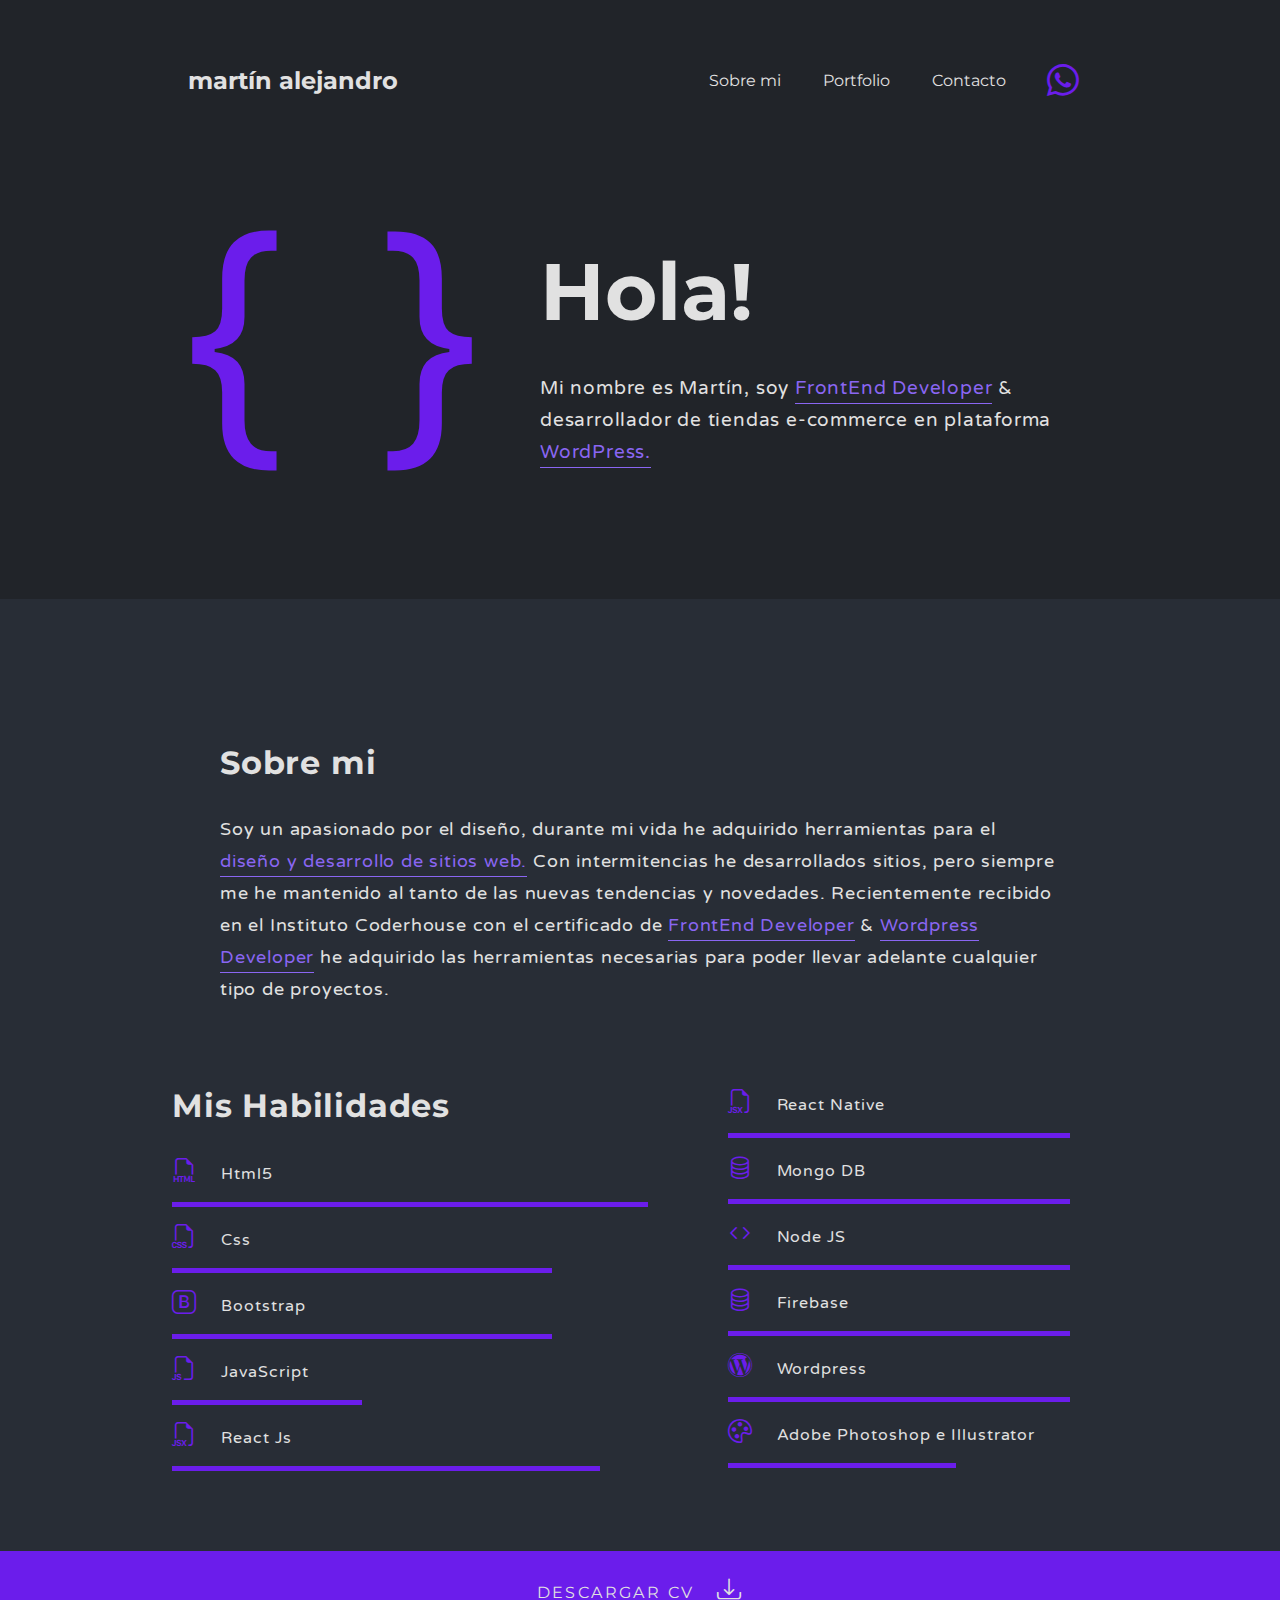
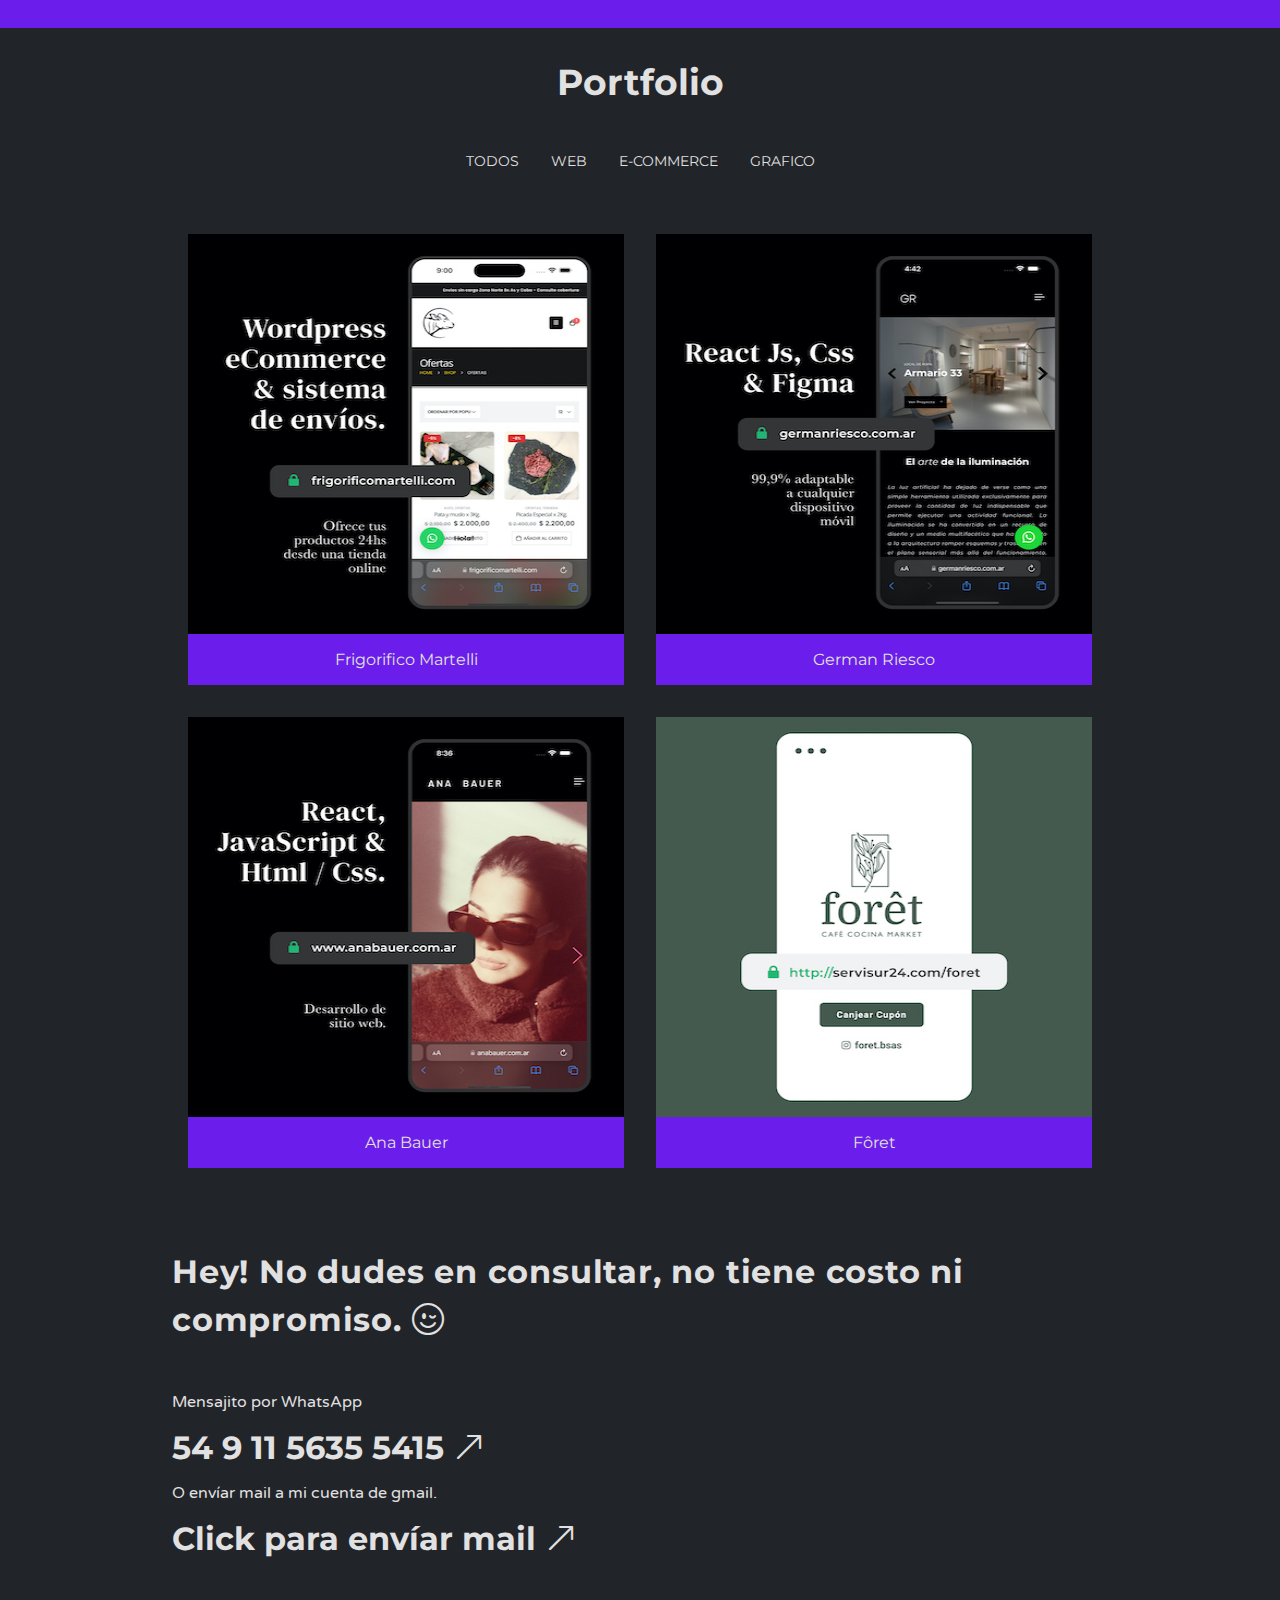
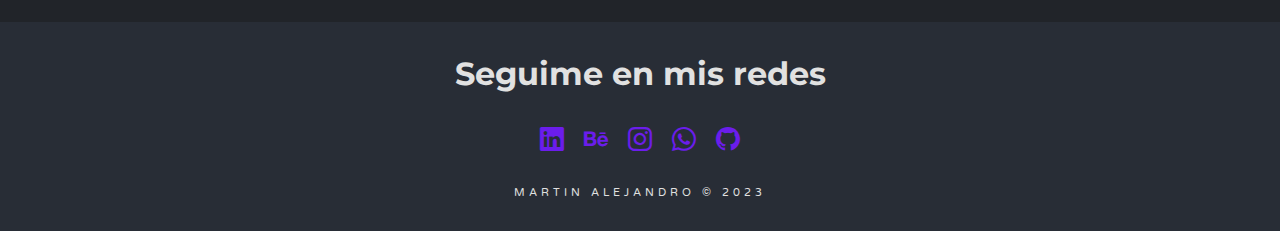
<file: index.html>
<!DOCTYPE html>
<html lang="es">
<head>
    <meta charset="UTF-8">
    <meta http-equiv="X-UA-Compatible" content="IE=edge">
    <meta name="viewport" content="width=device-width, initial-scale=1.0">
    <title>Martin Alejandro | FrontEnd Developer</title>
    <!--ICONOS BOOTSTRAP-->
    <link rel="stylesheet" href="https://cdn.jsdelivr.net/npm/bootstrap-icons@1.10.3/font/bootstrap-icons.css">
    <!--CSS-->
    <link rel="stylesheet" href="./css/styles.css">
</head>
<body>
    <header class="header container">
        <h1 class="logo">martín alejandro</h1>
        <nav class="nav-menu">
            <button class="open-menu" id="open-menu"><i class="bi bi-list"></i></button>
            <ul id="nav-list" class="nav-list">
                <button class="close-menu" id="close-menu"><i class="bi bi-x-lg"></i></button>
                <li class="nav-item"><a class="nav-link" href="#sobre-mi">Sobre mi</a></li>
                <li class="nav-item"><a class="nav-link" href="#portfolio">Portfolio</a></li>
                <li class="nav-item"><a class="nav-link" href="#contacto">Contacto</a></li>
                <li class="nav-item"><a href="https://wa.link/5ow4go" target="_blank"><i class="bi bi-whatsapp"></i></a></li>
            </ul>
        </nav>
    </header>
    <main>
        <section id="banner" class="banner">
            <div class="container">
                <div class="banner__content">
                    <div class="banner__content-logo">
                        <i class="bi bi-braces"></i>
                    </div>
                    <h1 class="banner__content-titulo">Hola!</h1>
                    <p class="banner__content-texto">Mi nombre es Martín, soy <span>FrontEnd Developer</span> & desarrollador de tiendas e-commerce en plataforma <span>WordPress.</span></p>
                </div>
            </div>
        </section>
        <section id="sobre-mi" class="sobre">
            <div class="sobre__content-about-me container">
                <div class="sobre__content-info">
                    <h2 class="sobre__content-info-titulo">Sobre mi</h2>
                    <p class="sobre__content-info-texto">Soy un apasionado por el diseño, durante mi vida he adquirido herramientas para el <span>diseño y desarrollo de sitios web.</span> Con intermitencias he desarrollados sitios, pero siempre me he mantenido al tanto de las nuevas tendencias y novedades. Recientemente recibido en el Instituto Coderhouse con el certificado de <span>FrontEnd Developer</span> & <span>Wordpress Developer</span> he adquirido las herramientas necesarias para poder llevar adelante cualquier tipo de proyectos.</p>
                </div>
            </div>
                <div class="sobre__content container">
                    <div class="sobre__content-tools">
                        <h3>Mis Habilidades</h3>
                        <p><i class="bi bi-filetype-html"></i>Html5</p>
                        <p class="sobre__content-tools-html"></p>
                        <p><i class="bi bi-filetype-css"></i>Css</p>
                        <p class="sobre__content-tools-css"></p>
                        <p><i class="bi bi-bootstrap"></i>Bootstrap</p>
                        <p class="sobre__content-tools-css"></p>
                        <p><i class="bi bi-filetype-js"></i>JavaScript</p>
                        <p class="sobre__content-tools-js"></p>
                        <p><i class="bi bi-filetype-jsx"></i>React Js</p>
                        <p class="sobre__content-tools-wp"></p>
                    </div>
                    <div class="sobre__content-tools">
                        <p><i class="bi bi-filetype-jsx"></i>React Native</p>
                        <p class="sobre__content-tools-wp"></p>
                        <p><i class="bi bi-database"></i>Mongo DB</p>
                        <p class="sobre__content-tools-wp"></p>
                        <p><i class="bi bi-code"></i>Node JS</p>
                        <p class="sobre__content-tools-wp"></p>
                        <p><i class="bi bi-database"></i>Firebase</p>
                        <p class="sobre__content-tools-wp"></p>
                        <p><i class="bi bi-wordpress"></i>Wordpress</p>
                        <p class="sobre__content-tools-wp"></p>
                        <p><i class="bi bi-palette"></i>Adobe Photoshop e Illustrator</p>
                        <p class="sobre__content-tools-adobe"></p>
                    </div>
                </div>
        </section>
        <section>
            <div class="descargar-cv">
                <a class="descargar-cv" href="#" target="_blank">Descargar CV <i class="bi bi-download"></i></a>
            </div>
        </section>
        <section id="portfolio">
            <div class="portfolio__content container">
                <div class="portfolio__content-title">
                    <h2>Portfolio</h2>
                </div>
                <div class="portfolio__content-nav">
                    <ul>
                        <li><a class="nav-link-portfolio" href="#">todos</a></li>
                        <li><a class="nav-link-portfolio" href="#">web</a></li>
                        <li><a class="nav-link-portfolio" href="#">e-commerce</a></li>
                        <li><a class="nav-link-portfolio" href="#">grafico</a></li>
                    </ul>
                </div>
            </div>
            <div class="container">
                <div class="portfolio-img">
                    <article>
                        <img src="./assets/frigorifico-martelli.jpg" alt="Frigorifico Martelli">
                        <a href="https://frigorificomartelli.com" target="_blank">Frigorifico Martelli</a>
                    </article>
                    <article>
                        <img src="./assets/german-riesco.jpg" alt="German Riesco | Arquitecto">
                        <a href="https://www.germanriesco.com.ar" target="_blank">German Riesco</a>
                    </article>
                    <article>
                        <img src="./assets/ana-bauer.jpg" alt="Ana Bauer | Fotografía">
                        <a href="https://anabauer.com.ar" target="_blank">Ana Bauer</a>
                    </article>
                    <!-- <article>
                        <img src="./assets/servisur-web-html-css-js.png" alt="Servisur24">
                        <a href="http://servisur24.com" target="_blank">Servisur24</a>
                    </article> -->
                    <article>
                        <img src="./assets/foret_post.jpg" alt="Fôret">
                        <a href="#">Fôret</a>
                    </article>
                    <!-- <article>
                        <img src="./assets/tienda-de-ropa-e-commerce-html-css-javascript.png" alt="img3">
                        <a href="https://martin-centurion.github.io/tienda-de-ropa/index.html" target="_blank">TiendaShop</a>
                    </article> -->
                </div>
            </div>
            
        </section>
        <!-- <section id="contacto">
            <div class="form">
                <div class="form__content container">
                    <div class="form__content-header">
                        <h2>Buenas! Escriba su consulta por favor</h2>
                        <p>Complete el formulario, me comunicare lo antes posible!</p>
                    </div>
                    <div class="form__content-formulario">
                        <form action="" method="" enctype="">
                            <label for="nombre">Nombre</label>
                            <input type="text" id="nombre" name="nombre" placeholder="Su nombre..."/>
                            <label for="correo">Email</label>
                            <input type="email" id="correo" name="correo" placeholder="Su correo..."/>
                            <label for="celular">WhatsApp</label>
                            <input type="text" id="celular" name="celular" placeholder="Su WhatsApp...">
                            <label for="consulta">Mensaje:</label>
                            <textarea name="consulta" id="consulta" cols="30" rows="10" placeholder="En que podemos ayudarlo?"></textarea>
                            <a href="#"><button type="submit">Envíar mensaje</button></a>
                        </form>
                    </div>
                </div>
            </div>
        </section> -->
        <section id="contacto">
            <div class="contacto">
                <div class="contacto__content container">
                    <h3>Hey! No dudes en consultar, no tiene costo ni compromiso. <i class="bi bi-emoji-wink"></i></h3>
                    <p>Mensajito por WhatsApp</p>
                    <a href="https://wa.link/5ow4go" target="_blank">54 9 11 5635 5415   <i class="bi bi-arrow-up-right"></i></a>
                    <p>O envíar mail a mi cuenta de gmail.</p>
                    <a href="mailto:martinalejandrocenturion@gmail.com" target="_blank"> Click para envíar mail  <i class="bi bi-arrow-up-right"></i></a>
                </div> 
            </div>
        </section>
    </main>
    <footer class="footer">
        <div class="footer__content container">
            <div class="footer__content-redes">
                <h1>Seguime en mis redes</h1>
                <div class="footer__content-social">
                    <a href="https://www.linkedin.com/in/martin-centurion-375043246/" target="_blank"><i class="bi bi-linkedin"></i></a>
                    <a href="https://www.behance.net/martincenturion2" target="_blank"><i class="bi bi-behance"></i></a>
                    <a href="https://www.instagram.com/martinalejandro.dev/" target="_blank"><i class="bi bi-instagram"></i></a>
                    <a href="https://wa.link/5ow4go" target="_blank"><i class="bi bi-whatsapp"></i></a>
                    <a href="https://github.com/martin-centurion" target="_blank"><i class="bi bi-github"></i></a>
                </div>
                <p>Martin Alejandro © 2023</p>
            </div>
        </div>
    </footer>
    <script src="./js/main.js"></script>
</body>
</html>
</file>
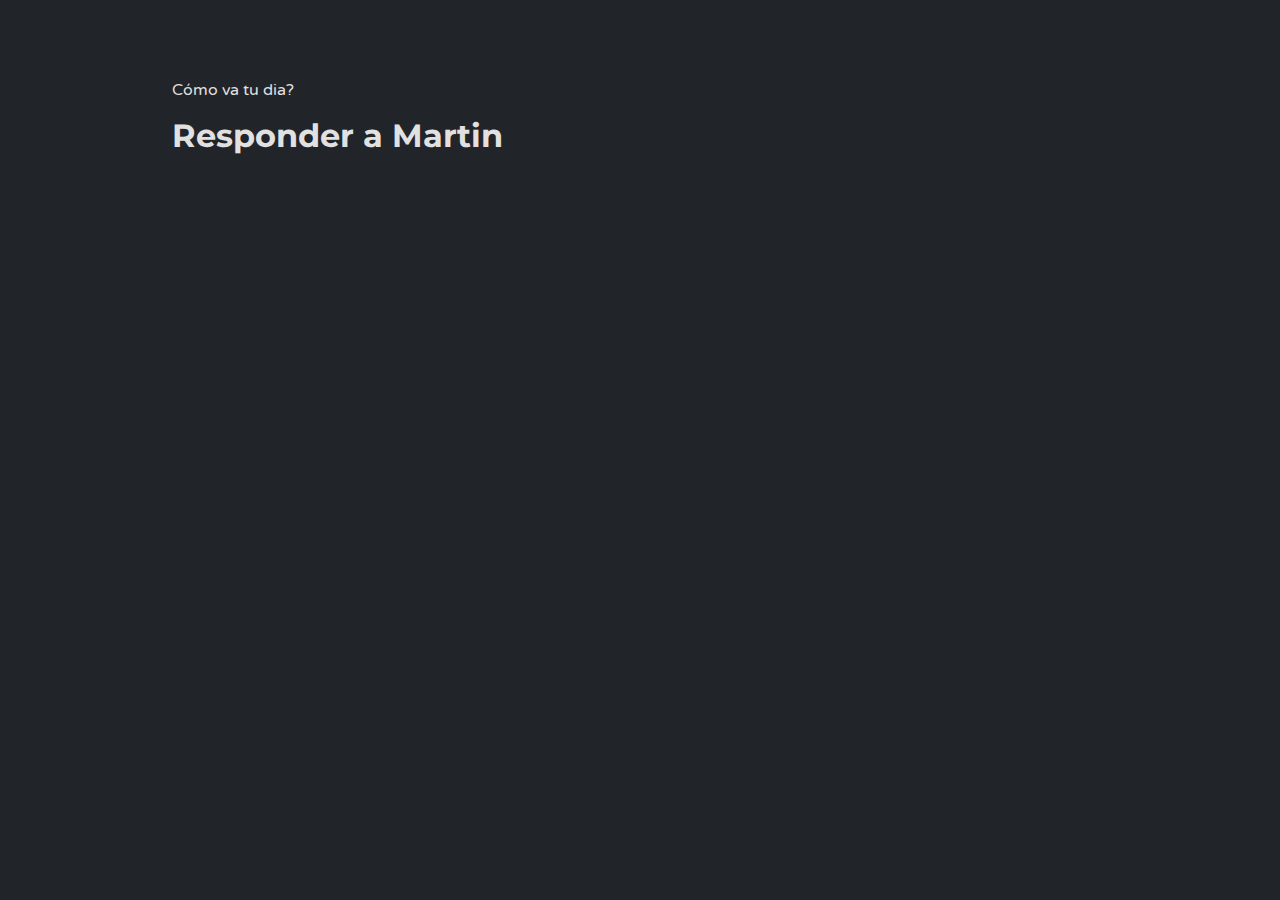
<file: sitetest.html>
<!DOCTYPE html>
<html lang="es">
<head>
    <meta charset="UTF-8">
    <meta http-equiv="X-UA-Compatible" content="IE=edge">
    <meta name="viewport" content="width=device-width, initial-scale=1.0">
    <title>Web</title>
    <!--ICONOS BOOTSTRAP-->
    <link rel="stylesheet" href="https://cdn.jsdelivr.net/npm/bootstrap-icons@1.10.3/font/bootstrap-icons.css">
    <!--CSS-->
    <link rel="stylesheet" href="./css/styles.css">
</head>
<body>
    <main>
        <section id="contacto">
            <div class="contacto">
                <div class="contacto__content container">
                    <p>Cómo va tu dia?</p>
                    <a href="https://walink.co/ccf535" target="_blank">Responder a Martin</a>
                    
        </section>


                    
                    
                </div> 
            </div>
        </section>
    </main>
    
    <script src="./js/main.js"></script>
</body>
</html>
</file>
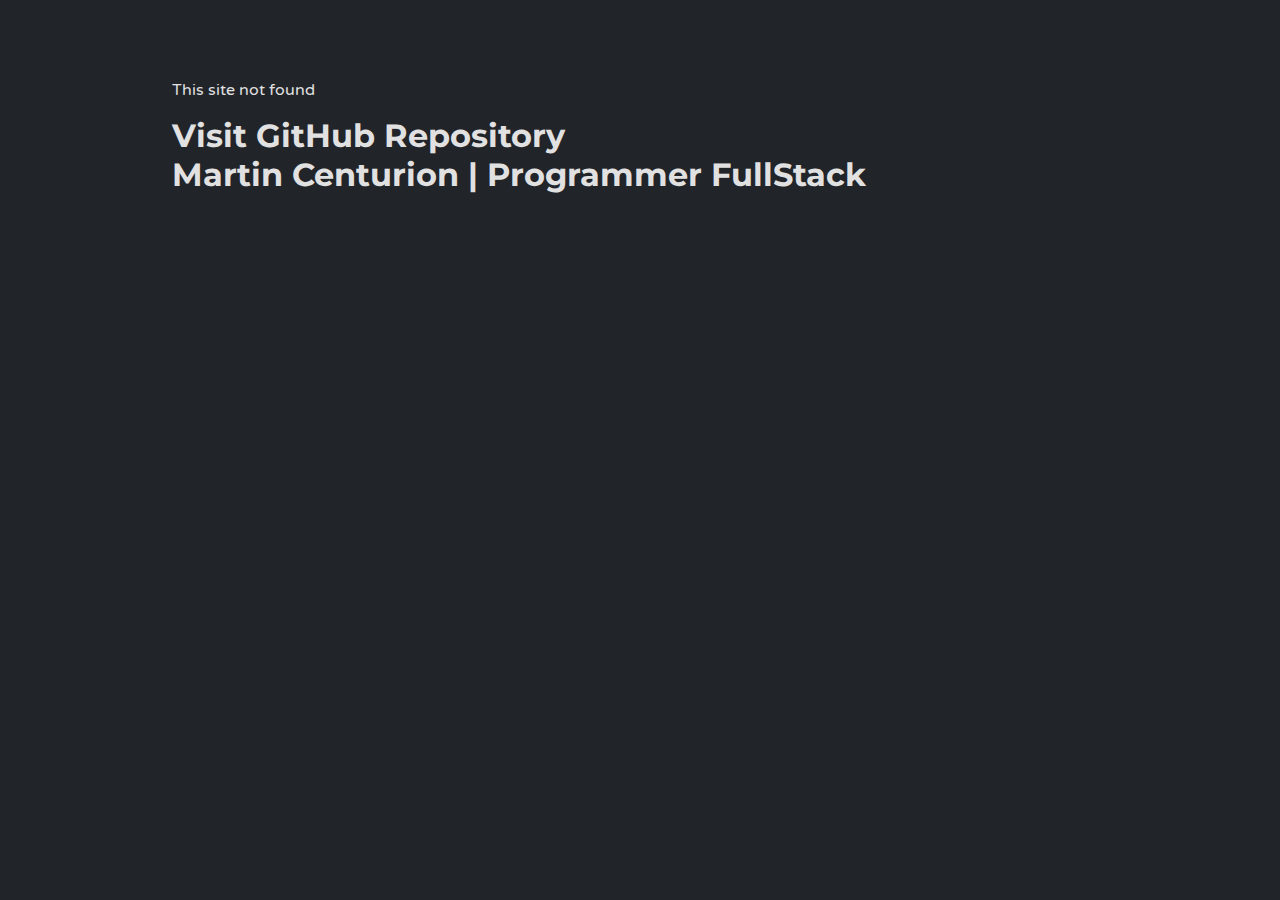
<file: web.html>
<!DOCTYPE html>
<html lang="es">
<head>
    <meta charset="UTF-8">
    <meta http-equiv="X-UA-Compatible" content="IE=edge">
    <meta name="viewport" content="width=device-width, initial-scale=1.0">
    <title>Web</title>
    <!--ICONOS BOOTSTRAP-->
    <link rel="stylesheet" href="https://cdn.jsdelivr.net/npm/bootstrap-icons@1.10.3/font/bootstrap-icons.css">
    <!--CSS-->
    <link rel="stylesheet" href="./css/styles.css">
</head>
<body>
    <main>
        <section id="contacto">
            <div class="contacto">
                <div class="contacto__content container">
                    <p>This site not found</p>
                    <a href="https://github.com/martin-centurion" target="_blank">Visit GitHub Repository<br>Martin Centurion | Programmer FullStack</a>
                    
        </section>


                    
                    
                </div> 
            </div>
        </section>
    </main>
    
    <script src="./js/main.js"></script>
</body>
</html>
</file>
<file: css/styles.css>
@import url('https://fonts.googleapis.com/css2?family=Montserrat:wght@300;500;600;700&family=Varela+Round&display=swap');

* {
    margin: 0;
    padding: 0;
    box-sizing: border-box;
}

:root {
    scroll-behavior: smooth;
    --ff-title: 'Montserrat', sans-serif;
    --ff-text: 'Varela Round', sans-serif;
    --clr-primario: rgb(33, 36, 41);
    --clr-secundario: rgb(107, 29, 235);
    --clr-terciario: rgb(40, 45, 54);
    --clr-span: rgb(138, 102, 242);
    --clr-white: rgb(225, 225, 225); 
}

body {
    background-color: var(--clr-primario);
    color: var(--clr-white);
    font-family: var(--ff-title);
}

a {
    text-decoration: none;
    color: inherit;
}

ul {
    list-style-type: none;
}

.container {
    max-width: 1000px;
    margin: 0 auto;
    padding-inline: 2rem;
}

.header {
    display: flex;
    justify-content: space-between;
    padding: 3rem;
    padding-bottom: 0;
    align-items: center;
}

.logo {
    font-family: var(--ff-title);
    font-size: 1.5rem;
}

.nav-list {
    display: flex;
    gap: 1rem;
}

.nav-menu ul li {
    align-self: center;
}

.nav-list i {
    font-size: 1.5rem;
    cursor: pointer;
}


.nav-item i {
    font-size: 2rem;
    color: var(--clr-secundario);
    transition: .3s;
}

.nav-item i:hover {
    color: var(--clr-white);
}

.nav-menu li {
    padding: .8rem;
}

.nav-link {
    position: relative;
}

.nav-link::after {
    content: '';
    position: absolute;
    left: 0;
    width: 0;
    top: 130%;
    height: 2px;
    background-color: var(--clr-secundario);
    transition: .2s;
    margin-bottom: .25rem;
}

.nav-link:hover::after {
    width: 100%;
}

.nav-link-portfolio {
    position: relative;
}

.nav-link-portfolio::after {
    content: '';
    position: absolute;
    left: 0;
    width: 0;
    top: 130%;
    height: 2px;
    background-color: var(--clr-secundario);
    transition: .2s;
    margin-bottom: .25rem;
}

.nav-link-portfolio:hover::after {
    width: 100%;
}

/** BANNER **/

.banner__content {
    display: grid;
    grid-template-columns: .35fr 1fr;
    grid-template-areas: 
        "icono titulo"
        "icono texto";
    padding-block: 3rem;
    column-gap: 3rem;
    row-gap: 2rem;
}

.banner__content-logo {
    grid-area: icono;
}

.banner__content-logo i {
    max-width: 100%;
    font-size: 20rem;
    color: var(--clr-secundario);
    align-self: start;
}

.banner__content-titulo {
    grid-area: titulo;
    font-size: 5rem;
    align-self: flex-end;
}

.banner__content-texto {
    grid-area: texto;
    font-family: var(--ff-text);
    font-size: 1.2rem;
    letter-spacing: .05rem;
    line-height: 2rem;
}

.banner__content-texto span {
    color: var(--clr-span);
    border-bottom: solid .05rem var(--clr-span);
    padding-bottom: .25rem;
}

/** SOBRE MI **/

.sobre {
    background-color: var(--clr-terciario);
    padding-block: 4rem;
}

.sobre__content {
    display: grid;
    grid-template-columns: 1fr .8fr;
    gap: 5rem;
}

.sobre__content-about-me {
    padding: 5rem;
}

.sobre__content-info-titulo {
    font-size: 2rem;
    margin-bottom:2rem;
    letter-spacing: .05rem;
}

.sobre__content-info-texto {
    line-height: 2rem;
    letter-spacing: .05rem;
    font-family: var(--ff-text);
    font-size: 1.1rem;
}

.sobre__content-info-texto span {
    color: var(--clr-span);
    border-bottom: solid .05rem var(--clr-span);
    padding-bottom: .25rem;
}

.sobre__content-tools {
    font-size: 1rem;
    font-family: var(--ff-text);
    justify-self: center;
    align-self: center;
    letter-spacing: .06rem;
    width: 100%;
}

.sobre__content-tools h3 {
    font-size: 2rem;
    padding-bottom: 2rem;
    font-family: var(--ff-title);
    letter-spacing: .05rem;
}

.sobre__content-tools-html {
    border-bottom: solid 0.35rem var(--clr-secundario);
}

.sobre__content-tools-css {
    border-bottom: solid 0.35rem var(--clr-secundario);
    width: 80%;
}

.sobre__content-tools-js {
    border-bottom: solid 0.35rem var(--clr-secundario);
    width: 40%;
}

.sobre__content-tools-wp {
    border-bottom: solid 0.35rem var(--clr-secundario);
    width: 90%;
}

.sobre__content-tools-adobe {
    border-bottom: solid 0.35rem var(--clr-secundario);
    width: 60%;
}

.sobre__content-tools p {
    margin-bottom: 1rem;
}

.sobre__content-tools i {
    color: var(--clr-secundario);
    margin-right: 1.5rem;
    font-size: 1.5rem;
}

.descargar-cv {
    background-color: var(--clr-secundario);
    padding-block: 1.5rem;
    text-align: center;
}

.descargar-cv a {
    padding: .8rem;
    letter-spacing: .15rem;
    text-transform: uppercase;
    color: var(--clr-white);
    transition: .3s;
}

.descargar-cv a:hover {
    color: var(--clr-terciario);
}

.descargar-cv i {
    font-size: 1.5rem;
    margin-left: 1rem;
}

/** PORTFOLIO **/

.portfolio {
    display: flex;
}

.portfolio__content {
    display: flex;
    flex-flow: column wrap;
}

.portfolio__content-title {
    font-size: 1.5rem;
    text-align: center;
    padding-block: 2rem;
}

.portfolio__content-nav {
    align-self: center;
    margin-bottom: 2rem;
}

.portfolio__content ul {
    display: flex;
    flex-flow: row wrap;
}

.portfolio__content ul li {
    font-size: .9rem;
    text-transform: uppercase;
    margin: 1rem;
}

.portfolio-img {
    display: grid;
    grid-template-columns: 1fr 1fr;
}

.portfolio-img article {
    display: flex;
    flex-flow: column wrap;
    text-align: center;
    padding: 1rem;
}

.portfolio-img a {
    background-color: var(--clr-secundario);
    padding: 1rem;
    font-size: 1rem;
    transition: .3s;
    
}

.portfolio-img a:hover {
    background-color: var(--clr-terciario);
}


/** FORMULARIO **/

/**
.form__content-header {
    padding-top: 4rem;
}

.form__content-header h2 {
    font-size: 2rem;
    margin-bottom: 1rem;
    font-family: var(--ff-title);
    font-weight: 100;
}

.form__content-header p {
    text-align: left;
    font-size: 1.3rem;
    font-family: var(--ff-text);
    letter-spacing: .05rem;
}

.form__content-formulario {
    padding-block: 2rem;
}

.form__content-formulario form {
    display: flex;
    flex-flow: column wrap;
    justify-content: center;
    padding: 0 10rem;
}

.form__content-formulario form label {
    font-size: 1rem;
    margin-bottom: 1rem;
}

.form__content-formulario form input {
    margin-bottom: 1rem;
    font-size: .9rem;
    height: 30px;
    padding: 1rem;
    color: var(--clr-secundario);
}

.form__content-formulario form textarea {
    margin-bottom: 1rem;
    font-size: .9rem;
    height: 150px;
    padding: 1rem;
    color: var(--clr-secundario);
}

.form__content-formulario button {
    border: 0;
    border-radius: 0;
    padding: 1rem;
    background-color: var(--clr-secundario);
    color: var(--clr-white);
    font-size: .7rem;
    font-family: var(--ff-text);
    text-transform: uppercase;
    letter-spacing: .05rem;
    cursor: pointer;
    transition: .3s;
}

.form__content-formulario button:hover {
    background-color: var(--clr-white);
    color: var(--clr-secundario);
}

**/

/* CONTACTO */

.contacto {
    padding-block: 4rem;
}

.contacto__content {
    display: flex;
    flex-flow: column wrap;
}

.contacto h3 {
    font-size: 2rem;
    margin-bottom: 2rem;
    letter-spacing: .05rem;
    line-height: 3rem;
}

.contacto p {
    font-size: 1rem;
    font-family: var(--ff-text);
    margin-block: 1rem;
}

.contacto a {
    font-size: 2rem;
    font-family: var(--ff-title);
    font-weight: bold;
    transition: .3s;
}

.contacto a:hover {
    color: var(--clr-secundario);
}


/** FOOTER **/

.footer {
    background-color: var(--clr-terciario);
    padding: 2rem;
    text-align: center;
}

.footer__content-redes h1 {
    margin-bottom: 2rem;

}

.footer__content-social i {
    font-size: 1.5rem;
    margin: 0 .5rem;
    color: var(--clr-secundario);
    transition: .3s;
}

.footer__content-social i:hover {
    color: var(--clr-white)
}

.footer__content-redes p {
    font-family: var(--ff-text);
    letter-spacing: .25rem;
    text-transform: uppercase;
    margin-top: 2rem;
    font-size: .7rem;
}


/** MOBILE BOTON**/

button {
    background: transparent;
    border: 0;
    border-radius: 0;
    color: var(--clr-white);
}

.close-menu, .open-menu {
    display: none;
}

/** MEDIA QUERY **/

@media screen and (max-width: 770px){
    .banner__content {

    grid-template-areas: 
    "icono titulo"
    "texto texto";
    }

    .nav-list {
        position: fixed;
        inset: 0;
        background-color: var(--clr-primario);
        flex-direction: column;
        padding: 2rem;
        width: 100%;
        height: 100%;
        z-index: 1;
        gap: 5rem;
        transform: translateX(100%);
        visibility: hidden;
        opacity: 0;
        transition: .2s;
    }

    .nav-list.active {
        transform: translateX(0);
        visibility: visible;
        opacity: 1;
    }

    .nav-link {
        font-size: 1.6rem;
    }

    .close-menu {
        display: block;
        cursor: pointer;
    }

    .open-menu {
        display: block;
        font-size: 2rem;
        cursor: pointer;
    }

    .banner__content-logo i {
        font-size: 10rem;
    }

    .banner__content-titulo {
        font-size: 5rem;
        align-self: center;
    }

    .portfolio-img {
        grid-template-columns: 1fr;
    }
    
    .portfolio-img article {
        align-items: center;
    }

    .portfolio-img a {
        width: 400px;
    }

    .form__content-formulario form {
        justify-content: center;
        padding: 0;
    }
    
}

@media screen and (max-width: 690px){
    .banner__content {

        grid-template-areas: 
        "icono icono"
        "titulo titulo"
        "texto texto";
        }
    
    .sobre__content {
        grid-template-columns: 1fr;
    }

    .portfolio-img article img {
        width: 300px;
    }

    .portfolio-img article a {
        width: 300px;
    }
}

@media screen and (max-width: 480px){
    .portfolio-img article img {
        width: 250px;
    }

    .portfolio-img article a {
        width: 250px;
    }
}

@media screen and (max-width: 320px){
    .portfolio-img article img {
        width: 220px;
    }

    .portfolio-img article a {
        width: 220px;
    }
}
</file>
